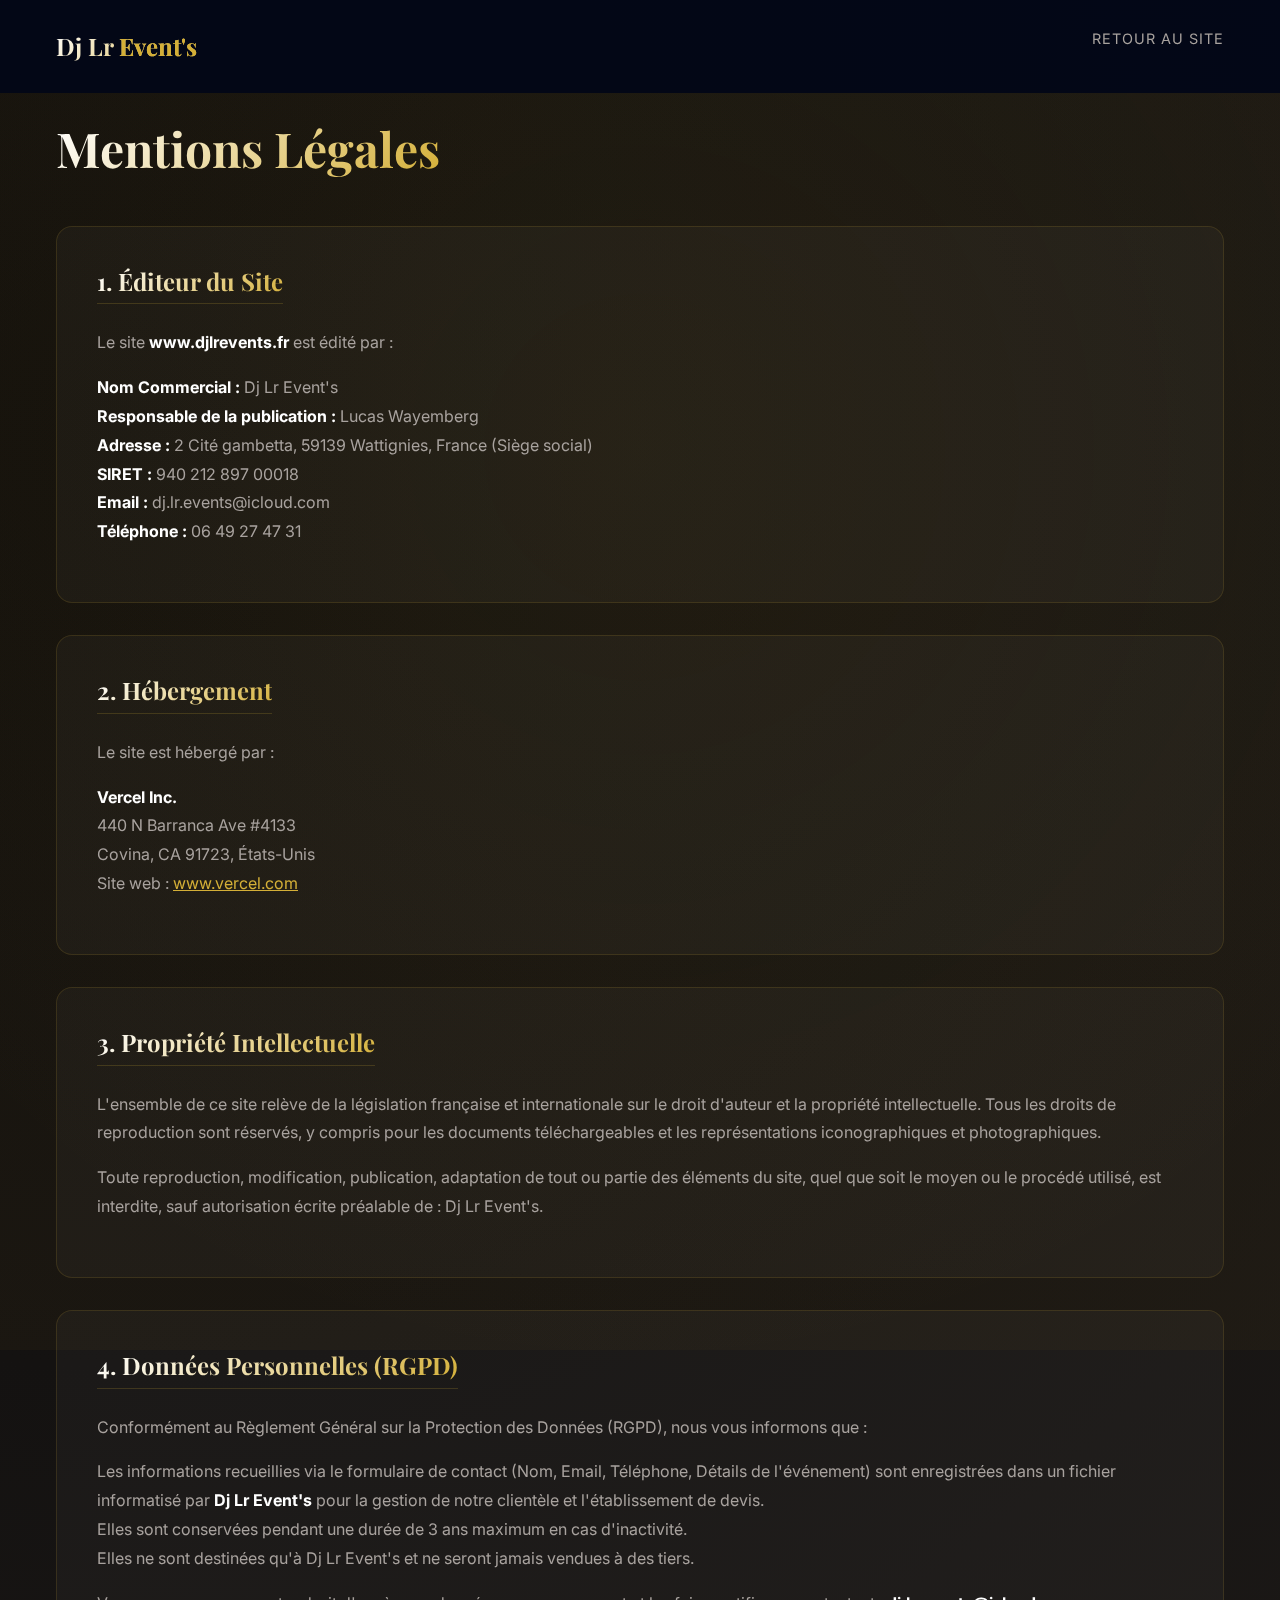
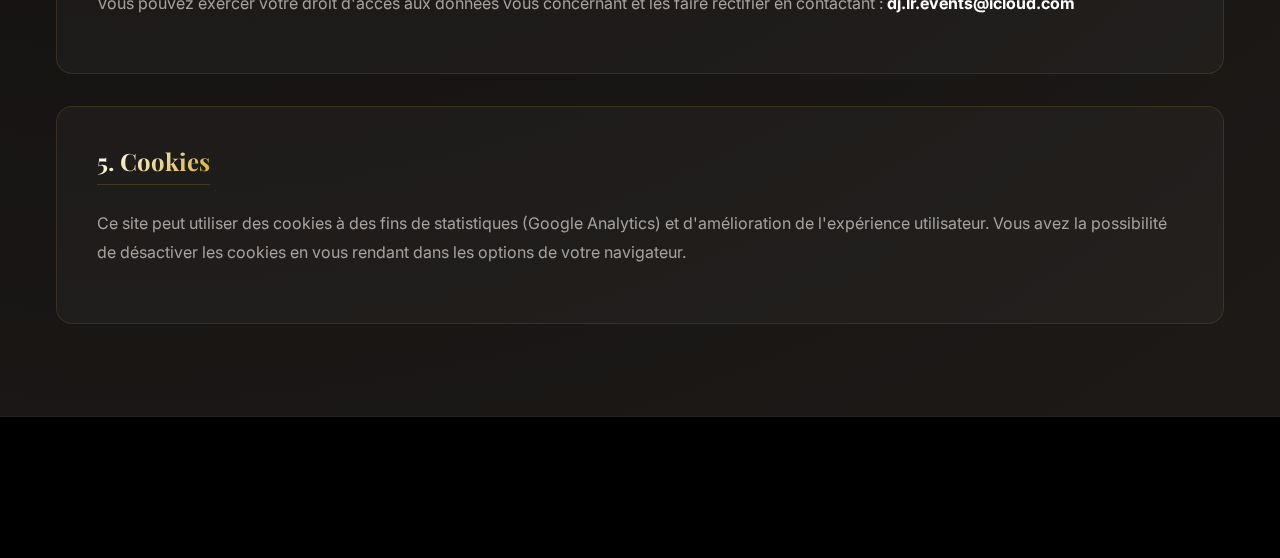
<file: mentions-legales.html>
<!DOCTYPE html>
<html lang="fr">

<head>
    <meta charset="UTF-8">
    <meta name="viewport" content="width=device-width, initial-scale=1.0">
    <title>Mentions Légales | Dj Lr Event's</title>
    <meta name="description" content="Mentions légales de Dj Lr Event's - DJ Professionnel Hauts-de-France">
    <meta name="robots" content="noindex, follow"> <!-- No need to index legal pages usually -->

    <link rel="stylesheet" href="styles.css">
    <link rel="stylesheet" href="https://cdnjs.cloudflare.com/ajax/libs/font-awesome/6.0.0/css/all.min.css">

    <style>
        .legal-content {
            padding-top: 120px;
            padding-bottom: 60px;
            min-height: 80vh;
        }

        .legal-section {
            background: var(--glass-bg);
            border: var(--glass-border);
            border-radius: 16px;
            padding: 2.5rem;
            margin-bottom: 2rem;
        }

        h1 {
            text-align: center;
            margin-bottom: 3rem;
            font-size: 3rem;
        }

        h2 {
            font-size: 1.5rem;
            margin-bottom: 1.5rem;
            color: var(--color-accent);
            border-bottom: 1px solid rgba(212, 175, 55, 0.2);
            padding-bottom: 0.5rem;
        }

        p,
        ul {
            color: var(--color-text-muted);
            margin-bottom: 1rem;
            line-height: 1.8;
        }

        strong {
            color: #fff;
        }

        a.legal-link {
            color: var(--color-accent);
            text-decoration: underline;
        }

        a.legal-link:hover {
            color: #fff;
        }

        @media (max-width: 768px) {
            .legal-content {
                padding-top: 100px;
                padding-left: 15px;
                padding-right: 15px;
            }

            h1 {
                font-size: 2.2rem;
                margin-bottom: 2rem;
            }

            .legal-section {
                padding: 1.5rem;
                background: rgba(28, 25, 23, 0.95);
                border: 1px solid rgba(212, 175, 55, 0.3);
            }

            h2 {
                font-size: 1.3rem;
            }

            p,
            ul {
                font-size: 0.95rem;
                line-height: 1.6;
            }
        }
    </style>
</head>

<body>

    <!-- Navigation (Simplified) -->
    <header id="header" style="background: rgba(2, 6, 23, 0.95);">
        <div class="container">
            <nav>
                <a href="index.html" class="logo">Dj Lr <span>Event's</span></a>
                <ul class="nav-links">
                    <li><a href="index.html">Retour au Site</a></li>
                </ul>
            </nav>
        </div>
    </header>

    <div class="container legal-content">
        <h1>Mentions Légales</h1>

        <div class="legal-section">
            <h2>1. Éditeur du Site</h2>
            <p>Le site <strong>www.djlrevents.fr</strong> est édité par :</p>
            <p>
                <strong>Nom Commercial :</strong> Dj Lr Event's<br>
                <strong>Responsable de la publication :</strong> Lucas Wayemberg<br>
                <strong>Adresse :</strong> 2 Cité gambetta, 59139 Wattignies, France (Siège social)<br>
                <strong>SIRET :</strong> 940 212 897 00018<br>
                <strong>Email :</strong> dj.lr.events@icloud.com<br>
                <strong>Téléphone :</strong> 06 49 27 47 31
            </p>
        </div>

        <div class="legal-section">
            <h2>2. Hébergement</h2>
            <p>Le site est hébergé par :</p>
            <p>
                <strong>Vercel Inc.</strong><br>
                440 N Barranca Ave #4133<br>
                Covina, CA 91723, États-Unis<br>
                Site web : <a href="https://vercel.com" target="_blank" class="legal-link">www.vercel.com</a>
            </p>
        </div>

        <div class="legal-section">
            <h2>3. Propriété Intellectuelle</h2>
            <p>L'ensemble de ce site relève de la législation française et internationale sur le droit d'auteur et la
                propriété intellectuelle. Tous les droits de reproduction sont réservés, y compris pour les documents
                téléchargeables et les représentations iconographiques et photographiques.</p>
            <p>Toute reproduction, modification, publication, adaptation de tout ou partie des éléments du site, quel
                que soit le moyen ou le procédé utilisé, est interdite, sauf autorisation écrite préalable de : Dj Lr
                Event's.</p>
        </div>

        <div class="legal-section">
            <h2>4. Données Personnelles (RGPD)</h2>
            <p>Conformément au Règlement Général sur la Protection des Données (RGPD), nous vous informons que :</p>
            <ul>
                <li>Les informations recueillies via le formulaire de contact (Nom, Email, Téléphone, Détails de
                    l'événement) sont enregistrées dans un fichier informatisé par <strong>Dj Lr Event's</strong> pour
                    la gestion de notre clientèle et l'établissement de devis.</li>
                <li>Elles sont conservées pendant une durée de 3 ans maximum en cas d'inactivité.</li>
                <li>Elles ne sont destinées qu'à Dj Lr Event's et ne seront jamais vendues à des tiers.</li>
            </ul>
            <p>Vous pouvez exercer votre droit d'accès aux données vous concernant et les faire rectifier en contactant
                : <strong>dj.lr.events@icloud.com</strong></p>
        </div>

        <div class="legal-section">
            <h2>5. Cookies</h2>
            <p>Ce site peut utiliser des cookies à des fins de statistiques (Google Analytics) et d'amélioration de
                l'expérience utilisateur. Vous avez la possibilité de désactiver les cookies en vous rendant dans les
                options de votre navigateur.</p>
        </div>

    </div>

    <footer>
        <div class="container text-center">
            <p>&copy; 2025 Dj Lr Event's - Tous droits réservés.</p>
        </div>
    </footer>

</body>

</html>
</file>
<file: styles.css>
/* Google Fonts Import */
@import url('https://fonts.googleapis.com/css2?family=Playfair+Display:wght@400;700&family=Inter:wght@300;400;600&display=swap');

:root {
  --color-bg: #0c0b0b;
  /* Deep Warm Black */
  --color-bg-alt: #1c1917;
  /* Warm Dark Grey */
  --color-text: #fafaf9;
  --color-text-muted: #a8a29e;
  --color-accent: #d4af37;
  /* Classic Gold */
  --color-accent-hover: #b5952f;
  /* Darker Gold */

  --font-heading: 'Playfair Display', serif;
  --font-body: 'Inter', sans-serif;

  --spacing-sm: 1rem;
  --spacing-md: 2rem;
  --spacing-lg: 8rem;
  --container-width: 1200px;

  --glass-bg: rgba(255, 248, 240, 0.03);
  /* Warmer glass tint */
  --glass-border: 1px solid rgba(212, 175, 55, 0.15);
  /* Subtle gold border */
  --glass-blur: blur(10px);
}

/* Reset & Base */
* {
  margin: 0;
  padding: 0;
  box-sizing: border-box;
}

html {
  scroll-behavior: smooth;
}

/* Modern Animated Background */
body {
  font-family: var(--font-body);
  background-color: var(--color-bg);
  background: radial-gradient(circle at 10% 20%, rgb(12, 11, 11) 0%, rgb(28, 25, 23) 90%);
  color: var(--color-text);
  line-height: 1.6;
  overflow-x: hidden;
  position: relative;
}

body::before {
  content: "";
  position: fixed;
  top: -50%;
  left: -50%;
  width: 200%;
  height: 200%;
  background: radial-gradient(circle, rgba(212, 175, 55, 0.05) 0%, transparent 60%),
    radial-gradient(circle, rgba(251, 191, 36, 0.03) 100%, transparent 40%);
  z-index: -1;
  animation: bgPulse 20s infinite alternate;
}

@keyframes bgPulse {
  0% {
    transform: translate(0, 0);
  }

  100% {
    transform: translate(-2%, -2%);
  }
}

h1,
h2,
h3,
h4,
h5,
h6 {
  font-family: var(--font-heading);
  color: var(--color-accent);
  line-height: 1.2;
}

h1,
h2,
.logo {
  background: linear-gradient(135deg, #fff 0%, #d4af37 100%);
  background-clip: text;
  -webkit-background-clip: text;
  -webkit-text-fill-color: transparent;
  display: inline-block;
}

a {
  text-decoration: none;
  color: inherit;
  transition: 0.3s;
}

ul {
  list-style: none;
}

img {
  max-width: 100%;
  display: block;
}

/* Utilities */
.container {
  max-width: var(--container-width);
  margin: 0 auto;
  padding: 0 var(--spacing-sm);
}

.section {
  padding: var(--spacing-lg) 0;
  /* Removed block animation for more granular content reveals */
}



.text-center {
  text-align: center;
}

.btn {
  display: inline-block;
  padding: 0.8rem 2rem;
  background-color: var(--color-accent);
  color: #000;
  border: 1px solid var(--color-accent);
  border-radius: 5px;
  font-weight: 600;
  text-transform: uppercase;
  letter-spacing: 1px;
  cursor: pointer;
  transition: all 0.3s ease, transform 0.1s ease-out;
  /* Added fast transform */
}

.btn:hover {
  background-color: transparent;
  color: var(--color-accent);
}

.btn-outline {
  display: inline-block;
  /* Fixes magnetic effect */
  background-color: transparent;
  color: var(--color-accent);
  font-weight: 600;
  text-transform: uppercase;
  letter-spacing: 1px;
  cursor: pointer;
  transition: all 0.3s ease, transform 0.1s ease-out;
}

.btn-outline:hover {
  background-color: transparent;
  /* No yellow fill */
  color: #fff;
  text-shadow: 0 0 10px var(--color-accent);
  /* Glow effect */
}

/* Header */
header {
  position: fixed;
  top: 0;
  left: 0;
  width: 100%;
  padding: 1.5rem 0;
  z-index: 1000;
  transition: all 0.3s ease;
  background: linear-gradient(to bottom, rgba(0, 0, 0, 0.8), transparent);
}

header.scrolled {
  background: rgba(2, 6, 23, 0.85);
  /* Darker, modern blur */
  padding: 1rem 0;
  backdrop-filter: blur(15px);
  border-bottom: 1px solid rgba(255, 255, 255, 0.05);
  box-shadow: 0 5px 20px rgba(0, 0, 0, 0.5);
}

nav {
  display: flex;
  justify-content: space-between;
  align-items: center;
}

.logo {
  font-family: var(--font-heading);
  font-size: 1.5rem;
  font-weight: 700;
  color: var(--color-text);
  /* Logo gradient applied broadly above */
}

.logo span {
  color: var(--color-accent);
  -webkit-text-fill-color: var(--color-accent);
  /* Override gradient for span if needed, or let it inherit */
}

.nav-links {
  display: flex;
  gap: 2rem;
}

.nav-links a {
  font-size: 0.9rem;
  text-transform: uppercase;
  letter-spacing: 1px;
  position: relative;
}

.nav-links a::after {
  content: '';
  position: absolute;
  width: 0;
  height: 2px;
  bottom: -4px;
  left: 0;
  background-color: var(--color-accent);
  transition: width 0.3s ease;
}

.nav-links a:hover::after {
  width: 100%;
}

.nav-links a:hover {
  color: var(--color-accent);
}

.menu-toggle {
  display: none;
  font-size: 1.5rem;
  cursor: pointer;
}

/* Hero Section */
#hero {
  height: 100vh;
  background-image: linear-gradient(to bottom, rgba(2, 6, 23, 0.3), rgba(2, 6, 23, 0.9)), url('assets/hero.png');
  background-size: cover;
  background-position: center;
  display: flex;
  align-items: center;
  justify-content: center;
  text-align: center;
  position: relative;
  overflow: hidden;
}

.hero-bg-video {
  position: absolute;
  top: 0;
  left: 0;
  width: 100%;
  height: 100%;
  object-fit: cover;
  object-position: center 65%;
  z-index: 1;
}

.hero-overlay {
  position: absolute;
  top: 0;
  left: 0;
  width: 100%;
  height: 100%;
  background: linear-gradient(to bottom, rgba(2, 6, 23, 0.4), rgba(2, 6, 23, 0.9));
  z-index: 2;
  pointer-events: none;
}

.hero-content {
  position: relative;
  z-index: 3;
  width: 100%;
}

.hero-content h1 {
  font-size: 4.5rem;
  margin-bottom: 1rem;
  text-shadow: 0 10px 30px rgba(0, 0, 0, 0.8);
  letter-spacing: -1px;
  display: block;
  text-align: center;
  width: 100%;
}

.hero-content span {
  color: var(--color-accent);
}

.hero-content p {
  font-size: 1.3rem;
  margin-bottom: 2.5rem;
  color: #e2e8f0;
  max-width: 650px;
  margin-left: auto;
  margin-right: auto;
  text-shadow: 0 2px 5px rgba(0, 0, 0, 0.5);
}

.price-highlight {
  font-family: var(--font-heading);
  font-size: 1.5rem;
  margin-bottom: 2rem;
  color: var(--color-accent);
  font-weight: bold;
  text-shadow: 0 2px 4px rgba(0, 0, 0, 0.5);
}

.promo-badge {
  background: linear-gradient(45deg, #FFD700, #FFA500);
  color: #000;
  font-weight: 800;
  padding: 0.8rem 2rem;
  border-radius: 50px;
  font-size: 1.2rem;
  text-transform: uppercase;
  letter-spacing: 1px;
  box-shadow: 0 0 25px rgba(255, 215, 0, 0.6);
  display: inline-block;
  animation: promoPulse 1.5s infinite ease-in-out;
  border: 2px solid #fff;
  margin-bottom: 0.5rem;
}

@keyframes promoPulse {
  0% {
    transform: scale(1);
    box-shadow: 0 0 20px rgba(255, 215, 0, 0.5);
  }

  50% {
    transform: scale(1.05);
    box-shadow: 0 0 40px rgba(255, 215, 0, 0.9);
  }

  100% {
    transform: scale(1);
    box-shadow: 0 0 20px rgba(255, 215, 0, 0.5);
  }
}

.hero-content .btn {
  margin-left: auto;
  margin-right: auto;
  display: inline-block;
  margin-top: 1rem;
}

/* Services */
.services-grid {
  display: grid;
  grid-template-columns: repeat(auto-fit, minmax(300px, 1fr));
  gap: 2rem;
  margin-top: 3rem;
}

.service-card {
  background: rgba(255, 255, 255, 0.03);
  border: 1px solid rgba(255, 255, 255, 0.05);
  backdrop-filter: blur(10px);
  border-radius: 16px;
  overflow: hidden;
  position: relative;
  box-shadow: 0 4px 6px -1px rgba(0, 0, 0, 0.1), 0 2px 4px -1px rgba(0, 0, 0, 0.06);

  /* Initial State for Scroll Reveal */
  opacity: 0;
  transform: translateY(40px) scale(0.95);
  filter: blur(5px);
  transition: opacity 0.8s cubic-bezier(0.16, 1, 0.3, 1),
    transform 0.8s cubic-bezier(0.16, 1, 0.3, 1),
    filter 0.8s cubic-bezier(0.16, 1, 0.3, 1),
    box-shadow 0.3s ease, border-color 0.3s ease;
  /* Keep hover transitions separate and fast */
}

.service-card.visible {
  opacity: 1;
  transform: translateY(0) scale(1);
  filter: blur(0);
}

.service-card:hover {
  transform: translateY(-10px) scale(1.02);
  box-shadow: 0 20px 25px -5px rgba(0, 0, 0, 0.2), 0 10px 10px -5px rgba(0, 0, 0, 0.1);
  border-color: rgba(59, 130, 246, 0.3);
  opacity: 1;
  /* Ensure it stays visible on hover if generic transition issues occur */
}

.card-img {
  height: 400px;
  overflow: hidden;
  position: relative;
}

.card-img::after {
  content: '';
  position: absolute;
  top: 0;
  left: 0;
  right: 0;
  bottom: 0;
  background: linear-gradient(to bottom, transparent 60%, rgba(2, 6, 23, 0.8) 100%);
}

.service-card img {
  width: 100%;
  height: 100%;
  object-fit: cover;
  transition: transform 0.7s ease;
}

.service-card:hover img {
  transform: scale(1.1);
}

.card-content {
  padding: 2rem;
  text-align: center;
  position: relative;
}

.card-content h3 {
  margin-bottom: 0.8rem;
  font-size: 1.7rem;
  background: linear-gradient(90deg, #fff, #94a3b8);
  background-clip: text;
  -webkit-background-clip: text;
  -webkit-text-fill-color: transparent;
}

.card-content p {
  color: var(--color-text-muted);
  font-size: 0.95rem;
}

/* Pricing Section */
.pricing-grid {
  display: grid;
  grid-template-columns: repeat(auto-fit, minmax(300px, 1fr));
  gap: 2rem;
  margin-top: 3rem;
}

.pricing-card {
  background: var(--glass-bg);
  border: var(--glass-border);
  border-radius: 16px;
  padding: 2.5rem 2rem;
  position: relative;
  transition: all 0.4s ease;
  display: flex;
  flex-direction: column;
}

.pricing-card:hover {
  transform: translateY(-10px);
  box-shadow: 0 15px 40px rgba(0, 0, 0, 0.3);
  border-color: rgba(212, 175, 55, 0.4);
}

.pricing-card.featured {
  border: 2px solid var(--color-accent);
  background: linear-gradient(135deg, rgba(212, 175, 55, 0.05) 0%, var(--glass-bg) 100%);
  transform: scale(1.05);
}

.pricing-card.featured:hover {
  transform: translateY(-10px) scale(1.05);
}

.badge-popular {
  position: absolute;
  top: -12px;
  right: 20px;
  background: linear-gradient(90deg, var(--color-accent) 0%, var(--color-accent-hover) 100%);
  color: #000;
  padding: 0.4rem 1.2rem;
  border-radius: 20px;
  font-size: 0.75rem;
  font-weight: 700;
  text-transform: uppercase;
  letter-spacing: 1px;
  box-shadow: 0 4px 10px rgba(212, 175, 55, 0.4);
}

.pricing-header {
  text-align: center;
  margin-bottom: 1.5rem;
}

.pricing-header h3 {
  font-size: 1.8rem;
  margin-bottom: 0.5rem;
  color: var(--color-accent);
  font-family: var(--font-heading);
}

.pricing-subtitle {
  color: var(--color-text-muted);
  font-size: 0.9rem;
  margin: 0;
}

.pricing-price {
  text-align: center;
  margin-bottom: 2rem;
  padding: 1.5rem 0;
  border-top: 1px solid rgba(212, 175, 55, 0.2);
  border-bottom: 1px solid rgba(212, 175, 55, 0.2);
}

.price-label {
  font-size: 1.5rem;
  font-weight: 700;
  color: var(--color-accent);
  font-family: var(--font-heading);
}

.pricing-features {
  list-style: none;
  padding: 0;
  margin: 0 0 2rem 0;
  flex-grow: 1;
}

.pricing-features li {
  padding: 0.75rem 0;
  color: var(--color-text-muted);
  display: flex;
  align-items: flex-start;
  gap: 0.75rem;
  line-height: 1.6;
}

.pricing-features i {
  color: var(--color-accent);
  font-size: 0.9rem;
  margin-top: 0.25rem;
  flex-shrink: 0;
}

.pricing-btn {
  display: block;
  width: 100%;
  padding: 1rem;
  background: linear-gradient(90deg, var(--color-accent) 0%, var(--color-accent-hover) 100%);
  color: #000;
  text-align: center;
  border-radius: 8px;
  font-weight: 600;
  text-transform: uppercase;
  letter-spacing: 1px;
  transition: all 0.3s ease;
  border: none;
  cursor: pointer;
  font-size: 0.9rem;
}

.pricing-btn:hover {
  transform: translateY(-2px);
  box-shadow: 0 6px 20px rgba(212, 175, 55, 0.4);
  color: #fff;
}

.pricing-card.featured .pricing-btn {
  background: linear-gradient(90deg, #fff 0%, var(--color-accent) 100%);
  box-shadow: 0 4px 15px rgba(212, 175, 55, 0.3);
}

/* ... */

/* Gallery */
.gallery-grid {
  display: grid;
  grid-template-columns: repeat(auto-fill, minmax(280px, 1fr));
  gap: 2rem;
  margin-top: 2rem;
}

.gallery-item {
  border-radius: 16px;
  overflow: hidden;
  height: 300px;
  position: relative;
  box-shadow: 0 4px 10px rgba(0, 0, 0, 0.3);
  transition: all 0.5s cubic-bezier(0.25, 0.8, 0.25, 1);
  cursor: pointer;
  border: 1px solid rgba(255, 255, 255, 0.1);
}

.gallery-item img {
  width: 100%;
  height: 100%;
  object-fit: cover;
  transition: transform 0.7s ease;
}

.gallery-item:hover {
  transform: translateY(-10px) scale(1.02);
  box-shadow: 0 15px 30px rgba(0, 0, 0, 0.4);
  border-color: var(--color-accent);
  z-index: 10;
}

.gallery-item:hover img {
  transform: scale(1.15);
}

/* Optional Overlay on hover */
.gallery-item::after {
  content: '';
  position: absolute;
  inset: 0;
  background: linear-gradient(to top, rgba(0, 0, 0, 0.6), transparent);
  opacity: 0;
  transition: opacity 0.3s ease;
}

.gallery-item:hover::after {
  opacity: 1;
}

/* Video Gallery */
.video-grid {
  display: grid;
  grid-template-columns: repeat(auto-fit, minmax(320px, 1fr));
  gap: 2rem;
  margin-top: 3rem;
}

.video-item {
  border-radius: 16px;
  overflow: hidden;
  position: relative;
  aspect-ratio: 16/9;
  box-shadow: 0 4px 10px rgba(0, 0, 0, 0.3);
  transition: all 0.5s cubic-bezier(0.25, 0.8, 0.25, 1);
  border: 1px solid rgba(255, 255, 255, 0.1);
}

.video-item:hover {
  transform: translateY(-10px) scale(1.02);
  box-shadow: 0 15px 30px rgba(0, 0, 0, 0.4);
  border-color: var(--color-accent);
}

.video-placeholder {
  width: 100%;
  height: 100%;
  background: linear-gradient(135deg, rgba(212, 175, 55, 0.1) 0%, rgba(28, 25, 23, 0.9) 100%);
  display: flex;
  flex-direction: column;
  align-items: center;
  justify-content: center;
  gap: 1rem;
  position: relative;
  cursor: pointer;
  transition: all 0.3s ease;
}

.video-placeholder::before {
  content: '';
  position: absolute;
  inset: 0;
  background: radial-gradient(circle at center, rgba(212, 175, 55, 0.2) 0%, transparent 70%);
  opacity: 0;
  transition: opacity 0.3s ease;
}

.video-item:hover .video-placeholder::before {
  opacity: 1;
}

.video-placeholder i {
  font-size: 4rem;
  color: var(--color-accent);
  transition: all 0.3s ease;
}

.video-item:hover .video-placeholder i {
  transform: scale(1.2);
  color: #fff;
}

.video-placeholder p {
  font-size: 1.2rem;
  font-weight: 600;
  color: var(--color-text);
  margin: 0;
  font-family: var(--font-heading);
}

.video-note {
  font-size: 0.85rem;
  color: var(--color-text-muted);
  text-transform: uppercase;
  letter-spacing: 1px;
}

/* Video iframe/video tag styles (for when real videos are added) */
.video-item iframe,
.video-item video {
  width: 100%;
  height: 100%;
  border: none;
  display: block;
}

.video-instructions h3 {
  font-family: var(--font-body);
  background: none;
  -webkit-text-fill-color: var(--color-accent);
}

/* Contact */
#contact {
  background-color: var(--color-bg-alt);
}

.contact-wrapper {
  display: flex;
  gap: 4rem;
  margin-top: 3rem;
  flex-wrap: wrap;
}

.contact-info,
.contact-form {
  flex: 1;
  min-width: 300px;
}

.contact-info h3 {
  margin-bottom: 1.5rem;
}

.contact-item {
  display: flex;
  align-items: center;
  gap: 1rem;
  margin-bottom: 1.5rem;
}

.contact-icon {
  width: 50px;
  height: 50px;
  background: var(--glass-bg);
  border: var(--glass-border);
  display: flex;
  align-items: center;
  justify-content: center;
  border-radius: 50%;
  color: var(--color-accent);
}

.form-group {
  margin-bottom: 1.5rem;
}

input,
textarea {
  width: 100%;
  padding: 1rem;
  background: var(--glass-bg);
  border: var(--glass-border);
  color: #fff;
  border-radius: 5px;
  font-family: var(--font-body);
}

input:focus,
textarea:focus {
  outline: none;
  border-color: var(--color-accent);
}

textarea {
  resize: vertical;
  min-height: 150px;
}

/* Footer */
footer {
  background-color: #000;
  padding: 3rem 0;
  text-align: center;
  border-top: 1px solid #222;
}

/* Responsive */
@media (max-width: 768px) {
  #hero {
    height: auto;
    min-height: 90vh;
    padding: 140px 1rem 4rem 1rem;
    /* Espace sécurisé en haut pour le header */
    background-attachment: scroll;
    align-items: center;
    justify-content: flex-start;
    flex-direction: column;
    width: 100%;
  }

  .new-year-badge {
    margin-top: 0;
  }

  .hero-content h1 {
    font-size: clamp(2.2rem, 10vw, 3rem);
    line-height: 1.1;
    margin-bottom: 1.5rem;
    text-shadow: 0 4px 10px rgba(0, 0, 0, 0.9);
  }

  .price-highlight {
    font-size: 1rem;
    margin-bottom: 2rem;
    padding: 0.5rem 1rem;
    background: rgba(212, 175, 55, 0.05);
    border-top: 1px solid rgba(212, 175, 55, 0.1);
    border-bottom: 1px solid rgba(212, 175, 55, 0.1);
    display: inline-block;
  }

  .hero-content .btn {
    margin-bottom: 3rem;
    /* Espace en bas pour éviter qu'il colle au bord */
    width: 80%;
    /* Plus large pour être facilement cliquable */
    max-width: 300px;
    display: inline-block;
    /* Assure qu'il respecte les margins */
  }

  .hero-content p {
    font-size: 0.95rem;
    line-height: 1.6;
    margin-bottom: 2rem;
    opacity: 0.9;
  }

  .menu-toggle {
    display: block;
    color: var(--color-accent);
  }

  .nav-links {
    position: fixed;
    top: 0;
    right: -100%;
    width: 70%;
    height: 100vh;
    background: var(--color-bg-alt);
    flex-direction: column;
    padding: 5rem 2rem;
    transition: 0.3s ease;
    z-index: 999;
  }

  .nav-links.active {
    right: 0;
  }
}

/* Testimonials */
.testimonials-grid {
  display: grid;
  grid-template-columns: repeat(auto-fit, minmax(300px, 1fr));
  gap: 2rem;
  margin-top: 3rem;
}

.testimonial-card {
  background: var(--glass-bg);
  border: var(--glass-border);
  padding: 2.5rem;
  border-radius: 16px;
  text-align: center;
  position: relative;
  transition: transform 0.3s ease, box-shadow 0.3s ease;
}

.testimonial-card:hover {
  transform: translateY(-5px);
  box-shadow: 0 10px 20px rgba(0, 0, 0, 0.2);
  border-color: var(--color-accent);
}

.stars {
  color: var(--color-accent);
  font-size: 1.2rem;
  margin-bottom: 1rem;
  letter-spacing: 2px;
}

.quote {
  font-style: italic;
  font-size: 1.05rem;
  color: #e2e8f0;
  margin-bottom: 1.5rem;
  line-height: 1.8;
}

.testimonial-card h4 {
  color: var(--color-accent);
  font-family: var(--font-heading);
  font-size: 1.2rem;
  margin-bottom: 0.2rem;
}

.event-type {
  font-size: 0.85rem;
  color: var(--color-text-muted);
  text-transform: uppercase;
  letter-spacing: 1px;
}

/* FAQ Section */
.faq-container {
  display: flex;
  flex-direction: column;
  gap: 1rem;
}

.faq-item {
  background: var(--glass-bg);
  border: var(--glass-border);
  border-radius: 12px;
  overflow: hidden;
  transition: all 0.3s ease;
}

.faq-item:hover {
  border-color: rgba(212, 175, 55, 0.3);
  box-shadow: 0 4px 12px rgba(0, 0, 0, 0.2);
}

.faq-question {
  display: flex;
  justify-content: space-between;
  align-items: center;
  padding: 1.5rem 2rem;
  cursor: pointer;
  user-select: none;
  transition: background-color 0.3s ease;
}

.faq-question:hover {
  background: rgba(212, 175, 55, 0.05);
}

.faq-question h3 {
  font-size: 1.1rem;
  font-weight: 600;
  color: var(--color-text);
  margin: 0;
  font-family: var(--font-body);
  background: none;
  -webkit-text-fill-color: var(--color-text);
}

.faq-question i {
  color: var(--color-accent);
  font-size: 1rem;
  transition: transform 0.3s ease;
}

.faq-item.active .faq-question i {
  transform: rotate(180deg);
}

.faq-answer {
  max-height: 0;
  overflow: hidden;
  transition: max-height 0.4s ease, padding 0.4s ease;
  padding: 0 2rem;
}

.faq-item.active .faq-answer {
  max-height: 800px;
  padding: 0 2rem 1.5rem 2rem;
}

.faq-answer p {
  color: var(--color-text-muted);
  line-height: 1.8;
  margin-bottom: 0;
}

.faq-answer ul {
  list-style: none;
  padding-left: 0;
}

.faq-answer ul li {
  padding: 0.3rem 0;
}

.faq-answer strong {
  color: var(--color-accent);
  font-weight: 600;
}

/* WhatsApp Floating Button */
.whatsapp-float {
  position: fixed;
  bottom: 30px;
  right: 30px;
  width: 60px;
  height: 60px;
  background: linear-gradient(135deg, #25D366 0%, #128C7E 100%);
  color: #fff;
  border-radius: 50%;
  display: flex;
  align-items: center;
  justify-content: center;
  font-size: 30px;
  box-shadow: 0 4px 20px rgba(37, 211, 102, 0.4);
  z-index: 999;
  transition: all 0.3s ease;
  animation: whatsappPulse 2s infinite;
}

.whatsapp-float:hover {
  transform: scale(1.1);
  box-shadow: 0 6px 30px rgba(37, 211, 102, 0.6);
  background: linear-gradient(135deg, #128C7E 0%, #25D366 100%);
}

.whatsapp-float i {
  color: #fff;
}

@keyframes whatsappPulse {

  0%,
  100% {
    box-shadow: 0 4px 20px rgba(37, 211, 102, 0.4);
  }

  50% {
    box-shadow: 0 4px 30px rgba(37, 211, 102, 0.7);
  }
}

/* Responsive WhatsApp Button */
@media (max-width: 768px) {
  .whatsapp-float {
    bottom: 20px;
    right: 20px;
    width: 55px;
    height: 55px;
    font-size: 26px;
  }
}

/* Trust Badges */
.badges-grid {
  display: grid;
  grid-template-columns: repeat(auto-fit, minmax(220px, 1fr));
  gap: 2rem;
  margin-top: 2rem;
}

.badge-item {
  text-align: center;
  padding: 2rem 1rem;
  background: var(--glass-bg);
  border: var(--glass-border);
  border-radius: 12px;
  transition: all 0.3s ease;
}

.badge-item:hover {
  transform: translateY(-5px);
  border-color: rgba(212, 175, 55, 0.3);
  box-shadow: 0 8px 20px rgba(0, 0, 0, 0.2);
}

.badge-icon {
  width: 70px;
  height: 70px;
  background: linear-gradient(135deg, rgba(212, 175, 55, 0.2) 0%, rgba(212, 175, 55, 0.05) 100%);
  border-radius: 50%;
  display: flex;
  align-items: center;
  justify-content: center;
  margin: 0 auto 1rem;
  transition: all 0.3s ease;
}

.badge-item:hover .badge-icon {
  background: linear-gradient(135deg, var(--color-accent) 0%, var(--color-accent-hover) 100%);
  transform: scale(1.1);
}

.badge-icon i {
  font-size: 2rem;
  color: var(--color-accent);
  transition: color 0.3s ease;
}

.badge-item:hover .badge-icon i {
  color: #000;
}

.badge-item h4 {
  font-size: 1.1rem;
  margin-bottom: 0.5rem;
  color: var(--color-text);
  font-family: var(--font-heading);
  background: none;
  -webkit-text-fill-color: var(--color-text);
}

.badge-item p {
  font-size: 0.85rem;
  color: var(--color-text-muted);
  line-height: 1.6;
  margin: 0;
}

/* Social Media Links */
.social-links {
  display: flex;
  justify-content: center;
  gap: 1.5rem;
  margin-top: 1.5rem;
}

.social-links a {
  width: 45px;
  height: 45px;
  background: var(--glass-bg);
  border: var(--glass-border);
  border-radius: 50%;
  display: flex;
  align-items: center;
  justify-content: center;
  transition: all 0.3s ease;
  color: var(--color-text);
}

.social-links a:hover {
  background: var(--color-accent);
  border-color: var(--color-accent);
  transform: translateY(-5px) scale(1.1);
  box-shadow: 0 8px 20px rgba(212, 175, 55, 0.4);
}

.social-links a i {
  font-size: 1.3rem;
  transition: color 0.3s ease;
}

.social-links a:hover i {
  color: #000;
}

/* Back to Top Button */
.back-to-top {
  position: fixed;
  bottom: 100px;
  right: 30px;
  width: 50px;
  height: 50px;
  background: var(--glass-bg);
  border: var(--glass-border);
  border-radius: 50%;
  display: flex;
  align-items: center;
  justify-content: center;
  cursor: pointer;
  opacity: 0;
  visibility: hidden;
  transition: all 0.3s ease;
  z-index: 998;
  color: var(--color-accent);
  font-size: 1.2rem;
}

.back-to-top.visible {
  opacity: 1;
  visibility: visible;
}

.back-to-top:hover {
  background: var(--color-accent);
  border-color: var(--color-accent);
  transform: translateY(-5px);
  box-shadow: 0 6px 20px rgba(212, 175, 55, 0.4);
  color: #000;
}

/* Form Messages */
#form-message {
  padding: 1rem;
  border-radius: 8px;
  font-weight: 600;
}

#form-message.success {
  background: rgba(34, 197, 94, 0.1);
  border: 1px solid rgba(34, 197, 94, 0.3);
  color: #22c55e;
}

#form-message.error {
  background: rgba(239, 68, 68, 0.1);
  border: 1px solid rgba(239, 68, 68, 0.3);
  color: #ef4444;
}

/* Responsive adjustments */
@media (max-width: 768px) {
  .badges-grid {
    grid-template-columns: repeat(auto-fit, minmax(150px, 1fr));
    gap: 1rem;
  }

  .badge-item {
    padding: 1.5rem 0.75rem;
  }

  .badge-icon {
    width: 60px;
    height: 60px;
  }

  .badge-icon i {
    font-size: 1.5rem;
  }

  .social-links {
    gap: 1rem;
  }

  .social-links a {
    width: 40px;
    height: 40px;
  }

  .social-links a i {
    font-size: 1.1rem;
  }

  .back-to-top {
    bottom: 80px;
    right: 20px;
    width: 45px;
    height: 45px;
    font-size: 1rem;
  }
}

/* Stats Counter Section */
.stats-grid {
  display: grid;
  grid-template-columns: repeat(auto-fit, minmax(200px, 1fr));
  gap: 3rem;
  margin-top: 2rem;
}

.stat-item {
  text-align: center;
  padding: 2rem 1rem;
  transition: transform 0.3s ease;
}

.stat-item:hover {
  transform: translateY(-10px);
}

.stat-icon {
  width: 80px;
  height: 80px;
  background: linear-gradient(135deg, rgba(212, 175, 55, 0.2) 0%, rgba(212, 175, 55, 0.05) 100%);
  border-radius: 50%;
  display: flex;
  align-items: center;
  justify-content: center;
  margin: 0 auto 1.5rem;
  transition: all 0.3s ease;
}

.stat-item:hover .stat-icon {
  background: linear-gradient(135deg, var(--color-accent) 0%, var(--color-accent-hover) 100%);
  transform: scale(1.1);
  box-shadow: 0 10px 30px rgba(212, 175, 55, 0.4);
}

.stat-icon i {
  font-size: 2.5rem;
  color: var(--color-accent);
  transition: color 0.3s ease;
}

.stat-item:hover .stat-icon i {
  color: #000;
}

.stat-number {
  font-size: 3.5rem;
  font-weight: 700;
  color: var(--color-accent);
  font-family: var(--font-heading);
  line-height: 1;
  margin-bottom: 0.5rem;
}

.stat-label {
  font-size: 1rem;
  color: var(--color-text-muted);
  text-transform: uppercase;
  letter-spacing: 1px;
  font-weight: 600;
}

/* Service Area Section */
.service-area-content {
  display: grid;
  grid-template-columns: 1.2fr 0.8fr;
  gap: 4rem;
  align-items: center;
  margin-top: 4rem;
}

.area-map {
  position: relative;
  background: radial-gradient(circle at center, rgba(212, 175, 55, 0.05) 0%, transparent 70%);
  padding: 2rem;
  border-radius: 24px;
}

.map-svg {
  width: 100%;
  height: auto;
  filter: drop-shadow(0 20px 40px rgba(0, 0, 0, 0.4));
}

.map-region {
  fill: rgba(255, 255, 255, 0.03);
  stroke: rgba(212, 175, 55, 0.2);
  stroke-width: 1.5;
  transition: all 0.5s ease;
}

.area-map:hover .map-region {
  fill: rgba(212, 175, 55, 0.05);
  stroke: rgba(212, 175, 55, 0.4);
}

.city-group {
  cursor: pointer;
  transition: all 0.3s ease;
}

.map-pin {
  fill: var(--color-accent);
  stroke: #fff;
  stroke-width: 1.5;
  transition: all 0.3s cubic-bezier(0.175, 0.885, 0.32, 1.275);
}

.map-pulse {
  fill: var(--color-accent);
  opacity: 0.5;
  transform-origin: center;
  animation: pulseGold 2s infinite;
}

@keyframes pulseGold {
  0% {
    transform: scale(1);
    opacity: 0.6;
  }

  100% {
    transform: scale(3.5);
    opacity: 0;
  }
}

.city-label {
  fill: #fff;
  font-size: 11px;
  font-weight: 600;
  text-transform: uppercase;
  letter-spacing: 1px;
  opacity: 0.8;
  pointer-events: none;
  transition: all 0.3s ease;
  font-family: var(--font-body);
}

.city-group:hover .map-pin {
  fill: #fff;
  stroke: var(--color-accent);
  transform: scale(1.3);
}

.city-group:hover .city-label {
  opacity: 1;
  fill: var(--color-accent);
  font-size: 12px;
}

.map-overlay {
  position: absolute;
  bottom: 10%;
  left: 5%;
  background: rgba(0, 0, 0, 0.8);
  backdrop-filter: blur(10px);
  padding: 12px 20px;
  border-radius: 12px;
  border: 1px solid rgba(212, 175, 55, 0.3);
  box-shadow: 0 10px 30px rgba(0, 0, 0, 0.5);
  font-size: 0.9rem;
  color: #fff;
  display: flex;
  align-items: center;
  gap: 10px;
  animation: floatOverlay 3s ease-in-out infinite;
}

@keyframes floatOverlay {

  0%,
  100% {
    transform: translateY(0);
  }

  50% {
    transform: translateY(-10px);
  }
}

.area-details h3 {
  font-family: var(--font-heading);
  font-size: 2.2rem;
  margin-bottom: 2rem;
  background: linear-gradient(to right, #fff, var(--color-accent));
  -webkit-background-clip: text;
  background-clip: text;
  -webkit-text-fill-color: transparent;
}

.department-list {
  display: flex;
  flex-direction: column;
  gap: 1.2rem;
}

.department-item {
  display: flex;
  align-items: center;
  gap: 1.5rem;
  padding: 1.25rem 1.5rem;
  background: rgba(255, 255, 255, 0.02);
  border: 1px solid rgba(255, 255, 255, 0.05);
  border-radius: 16px;
  transition: all 0.4s cubic-bezier(0.4, 0, 0.2, 1);
}

.department-item:hover {
  background: rgba(212, 175, 55, 0.05);
  border-color: rgba(212, 175, 55, 0.3);
  transform: translateX(10px);
  box-shadow: 0 10px 20px rgba(0, 0, 0, 0.2);
}

.department-item i {
  color: var(--color-accent);
  font-size: 1.4rem;
  filter: drop-shadow(0 0 5px rgba(212, 175, 55, 0.3));
}

/* Responsive adjustments */
@media (max-width: 992px) {
  .service-area-content {
    grid-template-columns: 1fr;
    gap: 3rem;
  }
}

@media (max-width: 768px) {
  .area-map {
    padding: 1rem;
  }

  .city-label {
    display: none;
    /* Cache les labels sur mobile pour éviter la surcharge */
  }

  .city-group:hover .city-label {
    display: block;
    font-size: 10px;
  }

  /* Slider Mobile pour le matériel */
  .equipment-grid {
    display: flex;
    overflow-x: auto;
    scroll-snap-type: x mandatory;
    gap: 1.5rem;
    padding: 1rem 1rem 3rem;
    margin-left: -1rem;
    margin-right: -1rem;
    scrollbar-width: none;
    /* Firefox */
  }

  .equipment-grid::-webkit-scrollbar {
    display: none;
    /* Chrome/Safari */
  }

  .equipment-item {
    flex: 0 0 260px;
    scroll-snap-align: center;
    padding: 2rem 1.5rem;
  }

  /* Indicateur de scroll pour le slider */
  .equipment-grid::after {
    content: '← Glissez pour voir plus →';
    display: block;
    position: absolute;
    bottom: 0;
    left: 0;
    right: 0;
    text-align: center;
    font-size: 0.8rem;
    color: var(--color-accent);
    opacity: 0.6;
    animation: pulseAlpha 2s infinite;
  }
}

@keyframes pulseAlpha {

  0%,
  100% {
    opacity: 0.3;
  }

  50% {
    opacity: 0.8;
  }
}

/* Equipment Section */
.equipment-grid {
  display: grid;
  grid-template-columns: repeat(auto-fit, minmax(280px, 1fr));
  gap: 2.5rem;
  margin-top: 3rem;
  padding-bottom: 2rem;
}

.equipment-item {
  text-align: center;
  padding: 3rem 2rem;
  background: var(--glass-bg);
  border: var(--glass-border);
  border-radius: 20px;
  transition: all 0.4s cubic-bezier(0.175, 0.885, 0.32, 1.275);
}

.equipment-item:hover {
  transform: translateY(-15px);
  border-color: var(--color-accent);
  box-shadow: 0 20px 40px rgba(0, 0, 0, 0.4);
}

.equipment-image {
  width: 110px;
  height: 110px;
  background: linear-gradient(135deg, rgba(212, 175, 55, 0.2) 0%, transparent 100%);
  border-radius: 50%;
  display: flex;
  align-items: center;
  justify-content: center;
  margin: 0 auto 2rem;
  transition: all 0.4s ease;
  border: 1px solid rgba(212, 175, 55, 0.1);
}

.equipment-item:hover .equipment-image {
  background: var(--color-accent);
  transform: rotateY(180deg);
  box-shadow: 0 0 30px rgba(212, 175, 55, 0.4);
}

.equipment-image i {
  font-size: 3rem;
  color: var(--color-accent);
  transition: all 0.4s ease;
}

.equipment-item:hover .equipment-image i {
  color: #000;
  transform: rotateY(-180deg);
}


.equipment-item h3 {
  font-size: 1.3rem;
  margin-bottom: 1rem;
  color: var(--color-accent);
  font-family: var(--font-heading);
}

.equipment-item p {
  color: var(--color-text-muted);
  line-height: 1.6;
  margin: 0;
}

/* Why Choose Me Section */
.why-grid {
  display: grid;
  grid-template-columns: repeat(auto-fit, minmax(250px, 1fr));
  gap: 2rem;
}

.why-item {
  text-align: center;
  padding: 2rem 1.5rem;
  background: var(--glass-bg);
  border: var(--glass-border);
  border-radius: 12px;
  transition: all 0.3s ease;
}

.why-item:hover {
  transform: translateY(-10px);
  border-color: rgba(212, 175, 55, 0.4);
  box-shadow: 0 10px 30px rgba(0, 0, 0, 0.3);
}

.why-icon {
  width: 80px;
  height: 80px;
  background: linear-gradient(135deg, rgba(212, 175, 55, 0.2) 0%, rgba(212, 175, 55, 0.05) 100%);
  border-radius: 50%;
  display: flex;
  align-items: center;
  justify-content: center;
  margin: 0 auto 1.5rem;
  transition: all 0.3s ease;
}

.why-item:hover .why-icon {
  background: linear-gradient(135deg, var(--color-accent) 0%, var(--color-accent-hover) 100%);
  transform: scale(1.1);
}

.why-icon i {
  font-size: 2.5rem;
  color: var(--color-accent);
  transition: color 0.3s ease;
}

.why-item:hover .why-icon i {
  color: #000;
}

.why-item h3 {
  font-size: 1.2rem;
  margin-bottom: 1rem;
  color: var(--color-accent);
  font-family: var(--font-heading);
}

.why-item p {
  color: var(--color-text-muted);
  line-height: 1.6;
  margin: 0;
}

/* Gallery Placeholders */
.gallery-placeholder {
  background: linear-gradient(135deg, rgba(212, 175, 55, 0.1) 0%, rgba(28, 25, 23, 0.9) 100%);
  border: 2px dashed rgba(212, 175, 55, 0.3);
  border-radius: 12px;
  aspect-ratio: 4/3;
  display: flex;
  flex-direction: column;
  align-items: center;
  justify-content: center;
  gap: 1rem;
  transition: all 0.3s ease;
}

.gallery-placeholder:hover {
  border-color: var(--color-accent);
  background: linear-gradient(135deg, rgba(212, 175, 55, 0.2) 0%, rgba(28, 25, 23, 0.95) 100%);
}

.gallery-placeholder i {
  font-size: 3rem;
  color: var(--color-accent);
}

.gallery-placeholder p {
  color: var(--color-text-muted);
  font-size: 1.1rem;
  margin: 0;
}

/* Google Reviews Section */
.google-reviews-container {
  display: flex;
  justify-content: center;
}

.google-widget {
  background: var(--glass-bg);
  border: var(--glass-border);
  border-radius: 16px;
  padding: 3rem 2rem;
  text-align: center;
  max-width: 500px;
  width: 100%;
  transition: all 0.3s ease;
}

.google-widget:hover {
  border-color: rgba(212, 175, 55, 0.3);
  box-shadow: 0 10px 30px rgba(0, 0, 0, 0.3);
}

.google-header h3 {
  font-family: var(--font-heading);
  background: none;
  -webkit-text-fill-color: var(--color-accent);
}

.google-rating {
  display: flex;
  align-items: center;
  justify-content: center;
  gap: 0.3rem;
  margin-top: 1rem;
}

.google-btn:hover {
  transform: translateY(-3px);
  box-shadow: 0 8px 20px rgba(212, 175, 55, 0.4);
  color: #fff !important;
}

/* Responsive for new sections */
@media (max-width: 768px) {

  .equipment-grid,
  .why-grid {
    grid-template-columns: 1fr;
    gap: 1.5rem;
  }

  .equipment-image {
    width: 80px;
    height: 80px;
  }

  .equipment-image i {
    font-size: 2.5rem;
  }

  .why-icon {
    width: 70px;
    height: 70px;
  }

  .why-icon i {
    font-size: 2rem;
  }

  .google-widget {
    padding: 2rem 1.5rem;
  }
}

/* Enhanced Booking Form Styles */
select {
  width: 100%;
  padding: 1rem;
  background: var(--glass-bg);
  border: var(--glass-border);
  color: #fff;
  border-radius: 5px;
  font-family: var(--font-body);
  cursor: pointer;
  appearance: none;
  background-image: url("data:image/svg+xml,%3Csvg xmlns='http://www.w3.org/2000/svg' width='12' height='12' viewBox='0 0 12 12'%3E%3Cpath fill='%23d4af37' d='M6 9L1 4h10z'/%3E%3C/svg%3E");
  background-repeat: no-repeat;
  background-position: right 1rem center;
  padding-right: 3rem;
}

select:focus {
  outline: none;
  border-color: var(--color-accent);
}

select option {
  background: var(--color-bg-alt);
  color: #fff;
  padding: 0.5rem;
}

input[type="date"] {
  width: 100%;
  padding: 1rem;
  background: var(--glass-bg);
  border: var(--glass-border);
  color: #fff;
  border-radius: 5px;
  font-family: var(--font-body);
  cursor: pointer;
  appearance: none;
  -webkit-appearance: none;
  min-height: 52px;
  /* Ensure similar height to text inputs */
  color-scheme: dark;
  /* Force dark calendar popup */
}

input[type="date"]:focus {
  outline: none;
  border-color: var(--color-accent);
}

/* Date input color scheme & alignment */
input[type="date"]::-webkit-calendar-picker-indicator {
  filter: invert(1);
  cursor: pointer;
  opacity: 0.6;
  transition: opacity 0.3s;
}

input[type="date"]:hover::-webkit-calendar-picker-indicator {
  opacity: 1;
}

.form-row {
  display: grid;
  grid-template-columns: 1fr 1fr;
  gap: 1rem;
  margin-bottom: 1.5rem;
}

.floating-label {
  position: absolute;
  top: -0.5rem;
  left: 1rem;
  background: var(--color-bg-alt);
  padding: 0 0.5rem;
  font-size: 0.75rem;
  color: var(--color-accent);
  pointer-events: none;
}

.form-notice {
  display: flex;
  align-items: center;
  gap: 0.75rem;
  padding: 1rem;
  background: rgba(212, 175, 55, 0.1);
  border: 1px solid rgba(212, 175, 55, 0.3);
  border-radius: 8px;
  margin-bottom: 1.5rem;
}

.form-notice i {
  color: var(--color-accent);
  font-size: 1.2rem;
  flex-shrink: 0;
}

.form-notice span {
  color: var(--color-text-muted);
  font-size: 0.9rem;
  line-height: 1.5;
}

/* Guarantees Section */
.guarantees-grid {
  display: grid;
  grid-template-columns: repeat(auto-fit, minmax(300px, 1fr));
  gap: 2rem;
}

.guarantee-card {
  background: var(--glass-bg);
  border: var(--glass-border);
  border-radius: 16px;
  padding: 2.5rem 2rem;
  text-align: center;
  transition: all 0.4s ease;
  position: relative;
  overflow: hidden;
}

.guarantee-card::before {
  content: '';
  position: absolute;
  top: 0;
  left: 0;
  right: 0;
  height: 4px;
  background: linear-gradient(90deg, var(--color-accent) 0%, var(--color-accent-hover) 100%);
  transform: scaleX(0);
  transition: transform 0.4s ease;
}

.guarantee-card:hover::before {
  transform: scaleX(1);
}

.guarantee-card:hover {
  transform: translateY(-10px);
  border-color: rgba(212, 175, 55, 0.4);
  box-shadow: 0 15px 40px rgba(0, 0, 0, 0.3);
}

.guarantee-icon {
  width: 90px;
  height: 90px;
  background: linear-gradient(135deg, rgba(212, 175, 55, 0.2) 0%, rgba(212, 175, 55, 0.05) 100%);
  border-radius: 50%;
  display: flex;
  align-items: center;
  justify-content: center;
  margin: 0 auto 1.5rem;
  transition: all 0.4s ease;
}

.guarantee-card:hover .guarantee-icon {
  background: linear-gradient(135deg, var(--color-accent) 0%, var(--color-accent-hover) 100%);
  transform: scale(1.1) rotate(5deg);
  box-shadow: 0 10px 30px rgba(212, 175, 55, 0.4);
}

.guarantee-icon i {
  font-size: 2.8rem;
  color: var(--color-accent);
  transition: all 0.4s ease;
}

.guarantee-card:hover .guarantee-icon i {
  color: #000;
  transform: scale(1.1);
}

.guarantee-card h3 {
  font-size: 1.3rem;
  margin-bottom: 1rem;
  color: var(--color-accent);
  font-family: var(--font-heading);
}

.guarantee-card p {
  color: var(--color-text-muted);
  line-height: 1.7;
  margin-bottom: 1.5rem;
  font-size: 0.95rem;
}

.guarantee-badge {
  display: inline-flex;
  align-items: center;
  gap: 0.5rem;
  padding: 0.6rem 1.2rem;
  background: linear-gradient(135deg, rgba(212, 175, 55, 0.15) 0%, rgba(212, 175, 55, 0.05) 100%);
  border: 1px solid rgba(212, 175, 55, 0.3);
  border-radius: 20px;
  transition: all 0.3s ease;
}

.guarantee-card:hover .guarantee-badge {
  background: linear-gradient(135deg, var(--color-accent) 0%, var(--color-accent-hover) 100%);
  border-color: var(--color-accent);
  transform: scale(1.05);
}

.guarantee-badge i {
  color: var(--color-accent);
  font-size: 1rem;
  transition: color 0.3s ease;
}

.guarantee-card:hover .guarantee-badge i {
  color: #000;
}

.guarantee-badge span {
  color: var(--color-accent);
  font-weight: 600;
  font-size: 0.85rem;
  text-transform: uppercase;
  letter-spacing: 0.5px;
  transition: color 0.3s ease;
}

.guarantee-card:hover .guarantee-badge span {
  color: #000;
}

/* Responsive for enhanced form and guarantees */
@media (max-width: 768px) {
  .form-row {
    grid-template-columns: 1fr;
    gap: 1.5rem;
  }

  .guarantees-grid {
    grid-template-columns: 1fr;
    gap: 1.5rem;
  }

  .guarantee-icon {
    width: 75px;
    height: 75px;
  }

  .guarantee-icon i {
    font-size: 2.2rem;
  }

  .guarantee-card {
    padding: 2rem 1.5rem;
  }
}


/* Social Guestbook Styles */
.social-guestbook {
  gap: 2.5rem;
  margin-top: 4rem;
}

.social-card {
  background: rgba(255, 255, 255, 0.03);
  border: 1px solid rgba(255, 255, 255, 0.08);
  border-radius: 20px;
  padding: 1.5rem;
  display: flex;
  flex-direction: column;
  gap: 1.2rem;
  transition: all 0.3s ease;
  position: relative;
  overflow: hidden;
}

.social-card:hover {
  transform: translateY(-8px);
  border-color: var(--color-accent);
  box-shadow: 0 15px 35px rgba(0, 0, 0, 0.4);
}

.social-header {
  display: flex;
  justify-content: space-between;
  align-items: center;
}

.social-user {
  display: flex;
  align-items: center;
  gap: 1rem;
}

.user-avatar {
  width: 45px;
  height: 45px;
  border-radius: 50%;
  display: flex;
  align-items: center;
  justify-content: center;
  font-weight: 700;
  color: #fff;
  font-size: 0.8rem;
  flex-shrink: 0;
}

.social-user h4 {
  font-size: 1rem;
  margin: 0;
  color: #fff;
  background: none !important;
  -webkit-text-fill-color: #fff !important;
}

.social-user .status {
  font-size: 0.7rem;
  color: var(--color-text-muted);
  display: block;
}

.social-header i {
  font-size: 1.3rem;
}

.whatsapp .social-header i {
  color: #25D366;
}

.instagram .social-header i {
  color: #E1306C;
}

.messenger .social-header i {
  color: #0084FF;
}

.chat-bubble {
  background: rgba(255, 255, 255, 0.05);
  padding: 1rem;
  border-radius: 0 15px 15px 15px;
  position: relative;
}

.chat-bubble p {
  font-size: 0.85rem;
  line-height: 1.6;
  color: #e2e8f0;
  margin-bottom: 0.5rem;
  font-style: normal;
}

.chat-meta {
  display: flex;
  justify-content: flex-end;
  align-items: center;
  gap: 0.3rem;
  font-size: 0.65rem;
  color: var(--color-text-muted);
}

.chat-meta i {
  color: #34B7F1;
}

/* Interactive Map Styles */
.area-map {
  position: relative;
  background: rgba(255, 255, 255, 0.02);
  border: 1px solid rgba(255, 255, 255, 0.05);
  border-radius: 20px;
  padding: 2rem;
  overflow: hidden;
}

.map-svg {
  width: 100%;
  height: auto;
  max-height: 450px;
}

.map-region {
  fill: rgba(212, 175, 55, 0.05);
  stroke: rgba(212, 175, 55, 0.3);
  stroke-width: 1;
  transition: all 0.3s ease;
}

.map-pin {
  fill: var(--color-accent);
  stroke: #000;
  stroke-width: 0.5;
  cursor: pointer;
  transition: all 0.3s cubic-bezier(0.175, 0.885, 0.32, 1.275);
}

.pin-group:hover .map-pin {
  transform: scale(1.5);
  fill: #fff;
  filter: drop-shadow(0 0 8px var(--color-accent));
}

.pin-group text {
  pointer-events: none;
  transition: all 0.3s ease;
  opacity: 0.7;
}

.pin-group:hover text {
  opacity: 1;
  font-size: 12px;
}

.map-pulse {
  fill: var(--color-accent);
  opacity: 0.3;
  animation: mapPulse 2s infinite;
  transform-origin: center;
}

@keyframes mapPulse {
  0% {
    transform: scale(1);
    opacity: 0.3;
  }

  100% {
    transform: scale(3);
    opacity: 0;
  }
}

@media (max-width: 768px) {
  .social-guestbook {
    grid-template-columns: 1fr;
    gap: 1.5rem;
  }

  .section {
    padding: 4rem 0 !important;
  }
}

/* --- PRESTIGE FINISHES --- */

/* 1. Custom Selection */
::selection {
  background: var(--color-accent);
  color: var(--color-bg);
}

/* 2. Custom Scrollbar */
::-webkit-scrollbar {
  width: 6px;
}

::-webkit-scrollbar-track {
  background: var(--color-bg);
}

::-webkit-scrollbar-thumb {
  background: linear-gradient(to bottom, var(--color-accent), #a38128);
  border-radius: 10px;
}

::-webkit-scrollbar-thumb:hover {
  background: #a38128;
}

/* 3. Prestige Loader */
#prestige-loader {
  position: fixed;
  top: 0;
  left: 0;
  width: 100%;
  height: 100%;
  background: #000;
  display: flex;
  justify-content: center;
  align-items: center;
  z-index: 10000;
  transition: opacity 0.8s ease, visibility 0.8s ease;
}

#prestige-loader.fade-out {
  opacity: 0;
  visibility: hidden;
}

.loader-content {
  text-align: center;
}

.loader-logo {
  width: 120px;
  height: auto;
  margin-bottom: 20px;
  opacity: 0;
  transform: scale(0.8) translateZ(0);
  will-change: transform, opacity;
  animation: loaderLogo 1.5s cubic-bezier(0.25, 1, 0.5, 1) forwards;
}

.loader-line {
  width: 0;
  height: 1px;
  background: var(--color-accent);
  margin: 0 auto;
  will-change: width;
  animation: loaderLine 1.5s cubic-bezier(0.25, 1, 0.5, 1) forwards 0.5s;
}

@keyframes loaderLogo {
  0% {
    opacity: 0;
    transform: scale(0.8) translateZ(0);
  }
  100% {
    opacity: 1;
    transform: scale(1) translateZ(0);
  }
}

@keyframes loaderLine {
  to {
    width: 150px;
  }
}

/* 4. Magnetic Hover Effect on Buttons */
.btn {
  position: relative;
  overflow: hidden;
  transition: all 0.4s cubic-bezier(0.175, 0.885, 0.32, 1.275);
}

.btn:hover {
  transform: translateY(-3px) scale(1.02);
  box-shadow: 0 10px 20px rgba(212, 175, 55, 0.2);
}

.btn::after {
  content: '';
  position: absolute;
  top: 50%;
  left: 50%;
  width: 300%;
  height: 300%;
  background: rgba(255, 255, 255, 0.1);
  transform: translate(-50%, -50%) scale(0);
  border-radius: 50%;
  transition: transform 0.6s ease;
}

.btn:active::after {
  transform: translate(-50%, -50%) scale(1);
  opacity: 0;
}

/* 5. Smooth Section Reveal */
/* This rule is now redundant as .section is no longer animated as a block.
   Individual elements within sections will be animated instead. */
/*
.section {
  opacity: 0 !important;
  transform: translateY(30px);
  transition: opacity 1s ease, transform 1s ease;
}

.section.visible {
  opacity: 1 !important;
  transform: translateY(0);
}
*/

/* --- AGENCY FINISHES --- */

/* Cleaned up remnant */

/* 7. Lightbox & Gallery Enhancements */
.gallery-item {
  position: relative;
  overflow: hidden;
  cursor: pointer;
  border-radius: 8px;
  background: var(--color-bg);
  box-shadow: 0 10px 30px rgba(0, 0, 0, 0.3);
}

.gallery-item img {
  transition: transform 0.8s cubic-bezier(0.19, 1, 0.22, 1), filter 0.5s ease;
}

.gallery-item:hover img {
  transform: scale(1.15);
  filter: brightness(0.5) blur(2px);
}

/* Luxury Magnifying Glass */
.gallery-item::after {
  content: '\f002';
  /* Search icon */
  font-family: 'Font Awesome 5 Free';
  font-weight: 900;
  position: absolute;
  top: 50%;
  left: 50%;
  transform: translate(-50%, -50%) scale(0.5);
  color: var(--color-accent);
  background: rgba(0, 0, 0, 0.6);
  width: 60px;
  height: 60px;
  display: flex;
  align-items: center;
  justify-content: center;
  border-radius: 50%;
  border: 1px solid var(--color-accent);
  font-size: 1.5rem;
  opacity: 0;
  transition: all 0.5s cubic-bezier(0.175, 0.885, 0.32, 1.275);
  z-index: 2;
  box-shadow: 0 0 20px rgba(212, 175, 55, 0.4);
}

.gallery-item::before {
  content: '';
  position: absolute;
  top: 0;
  left: 0;
  width: 100%;
  height: 100%;
  background: radial-gradient(circle, rgba(212, 175, 55, 0.2) 0%, transparent 70%);
  opacity: 0;
  transition: opacity 0.5s ease;
  z-index: 1;
}

.gallery-item:hover::after {
  opacity: 1;
  transform: translate(-50%, -50%) scale(1.1);
}

.gallery-item:hover::before {
  opacity: 1;
}

.lightbox {
  display: none;
  position: fixed;
  z-index: 11000;
  top: 0;
  left: 0;
  width: 100%;
  height: 100%;
  background-color: rgba(0, 0, 0, 0.95);
  backdrop-filter: blur(10px);
  justify-content: center;
  align-items: center;
  cursor: zoom-out;
}

/* Photo Gold Flash Effect */
.flash-effect {
  position: fixed;
  top: 0;
  left: 0;
  width: 100%;
  height: 100%;
  background: radial-gradient(circle, var(--color-accent) 0%, rgba(255, 184, 0, 0.4) 50%, rgba(255, 255, 255, 0) 100%);
  z-index: 12000;
  pointer-events: none;
  opacity: 0;
  animation: flashAnim 0.8s cubic-bezier(0.23, 1, 0.32, 1);
}

@keyframes flashAnim {
  0% {
    opacity: 0.8;
    transform: scale(1.2);
  }

  100% {
    opacity: 0;
    transform: scale(1);
  }
}

.lightbox-content {
  max-width: 90%;
  max-height: 85%;
  border: 2px solid var(--color-accent);
  border-radius: 4px;
  box-shadow: 0 0 60px rgba(212, 175, 55, 0.3);
  position: relative;
  overflow: hidden;
  object-fit: contain;
  background-color: #000;
  animation: ultraReveal 1s cubic-bezier(0.19, 1, 0.22, 1) forwards;
}

/* Luxury Border Drawing Effect (Removed) */

@keyframes ultraReveal {
  0% {
    transform: scale(0.9) translateY(20px);
    filter: blur(20px);
    opacity: 0;
  }

  100% {
    transform: scale(1) translateY(0);
    filter: blur(0);
    opacity: 1;
  }
}

/* Shimmer Highlight Effect on Lightbox Content */
.lightbox-content::after {
  content: '';
  position: absolute;
  top: -100%;
  left: -100%;
  width: 300%;
  height: 300%;
  background: linear-gradient(45deg, transparent 45%, rgba(255, 255, 255, 0.2) 50%, transparent 55%);
  animation: shimmer 3s infinite;
  pointer-events: none;
}

@keyframes shimmer {
  0% {
    transform: translate(-100%, -100%);
  }

  100% {
    transform: translate(100%, 100%);
  }
}

.close-lightbox {
  position: absolute;
  top: 30px;
  right: 50px;
  color: #fff;
  font-size: 50px;
  font-weight: bold;
  cursor: pointer;
  transition: color 0.3s ease;
  z-index: 11002;
}

.close-lightbox:hover {
  color: var(--color-accent);
}

@keyframes zoomIn {
  from {
    transform: scale(0.8);
    opacity: 0;
  }

  to {
    transform: scale(1);
    opacity: 1;
  }
}

/* 8. Extra Aération (Agency Standard) */
.section {
  padding: 8rem 0;
  /* Removed !important as per instruction's implied reset */
}

@media (max-width: 768px) {
  .section {
    padding: 6rem 0 !important;
  }
}

/* 9. Luxury Hover Effects for Service Cards (L'Art de Recevoir) */
.service-card {
  position: relative;
  overflow: hidden;
  transition: transform 0.6s cubic-bezier(0.165, 0.84, 0.44, 1), box-shadow 0.6s ease;
  z-index: 1;
}

.service-card:hover {
  transform: translateY(-10px);
  box-shadow: 0 20px 40px rgba(212, 175, 55, 0.2);
}

.service-card .card-img {
  overflow: hidden;
  position: relative;
}

.service-card .card-img img {
  transition: transform 0.8s cubic-bezier(0.165, 0.84, 0.44, 1);
}

.service-card:hover .card-img img {
  transform: scale(1.1);
}

/* Luxury Light Beam Reveal */
.service-card::before {
  content: '';
  position: absolute;
  top: 0;
  left: -150%;
  width: 50%;
  height: 100%;
  background: linear-gradient(to right,
      rgba(255, 255, 255, 0) 0%,
      rgba(255, 255, 255, 0.3) 50%,
      rgba(255, 255, 255, 0) 100%);
  transform: skewX(-25deg);
  transition: 0.7s;
  z-index: 2;
  pointer-events: none;
}

.service-card:hover::before {
  left: 150%;
}

/* Gold Border Accent on Hover */
.service-card::after {
  content: '';
  position: absolute;
  inset: 0;
  border: 1px solid var(--color-accent);
  opacity: 0;
  transition: opacity 0.6s ease;
  pointer-events: none;
  border-radius: inherit;
  z-index: 3;
}

.service-card:hover::after {
  opacity: 0.5;
}

/* --- NEW YEAR THEME --- */
.new-year-title {
  position: relative;
  z-index: 10;
}

.gradient-text {
  background: linear-gradient(to right, #bf953f, #fcf6ba, #b38728, #fbf5b7, #aa771c);
  -webkit-background-clip: text;
  background-clip: text;
  color: transparent;
  text-shadow: 0 0 10px rgba(212, 175, 55, 0.5);
  background-size: 200% auto;
  animation: shine 3s linear infinite;
}

@keyframes shine {
  to {
    background-position: 200% center;
  }
}

.countdown-segment {
  background: rgba(0, 0, 0, 0.6);
  border: 1px solid rgba(212, 175, 55, 0.3);
  padding: 1rem 1.5rem;
  border-radius: 12px;
  text-align: center;
  min-width: 100px;
  backdrop-filter: blur(5px);
  box-shadow: 0 4px 15px rgba(0, 0, 0, 0.3);
  position: relative;
  overflow: hidden;
}

.countdown-segment::before {
  content: '';
  position: absolute;
  top: 0;
  left: 0;
  width: 100%;
  height: 2px;
  background: linear-gradient(90deg, transparent, var(--color-accent), transparent);
  animation: scan 2s infinite;
}

@keyframes scan {
  0% {
    transform: translateX(-100%);
  }

  100% {
    transform: translateX(100%);
  }
}

.countdown-number {
  font-size: 2.5rem;
  font-weight: 700;
  color: #fff;
  display: block;
  line-height: 1;
  font-family: var(--font-heading);
  text-shadow: 0 0 10px rgba(212, 175, 55, 0.5);
}

.countdown-label {
  font-size: 0.75rem;
  text-transform: uppercase;
  color: var(--color-accent);
  letter-spacing: 1px;
  margin-top: 0.5rem;
  display: block;
}

@media (max-width: 768px) {
  .countdown-segment {
    min-width: 70px;
    padding: 0.8rem 0.5rem;
  }

  .countdown-number {
    font-size: 1.8rem;
  }

  .countdown-label {
    font-size: 0.6rem;
  }
}

/* --- TIMELINE STYLES --- */
.timeline {
  position: relative;
  padding: 2rem 0;
}

.timeline-line {
  position: absolute;
  width: 2px;
  background: rgba(212, 175, 55, 0.3);
  top: 0;
  bottom: 0;
  left: 50%;
  transform: translateX(-50%);
  box-shadow: 0 0 15px rgba(212, 175, 55, 0.5);
}

.timeline-item {
  padding: 1rem 3rem;
  position: relative;
  background: inherit;
  width: 50%;
  box-sizing: border-box;
}

.timeline-item.left {
  left: 0;
  text-align: right;
}

.timeline-item.right {
  left: 50%;
  text-align: left;
}

.timeline-content {
  background: var(--glass-bg);
  border: var(--glass-border);
  padding: 1.5rem;
  border-radius: 12px;
  position: relative;
  transition: transform 0.3s ease;
}

.timeline-content:hover {
  transform: translateY(-5px);
  border-color: var(--color-accent);
}

.timeline-icon {
  position: absolute;
  width: 40px;
  height: 40px;
  right: -50px;
  /* Position for left items */
  top: 20px;
  background: var(--color-bg);
  border: 2px solid var(--color-accent);
  border-radius: 50%;
  z-index: 1;
  display: flex;
  align-items: center;
  justify-content: center;
  color: var(--color-accent);
  box-shadow: 0 0 10px rgba(212, 175, 55, 0.3);
}

.timeline-item.right .timeline-icon {
  left: -50px;
  right: auto;
}

@media (max-width: 768px) {
  .timeline-line {
    left: 30px;
    /* Move line slightly right */
  }

  .timeline-item {
    width: 100%;
    padding-left: 80px;
    /* More space for the icon */
    padding-right: 0;
    text-align: left;
  }

  .timeline-item.right {
    left: 0;
  }

  .timeline-item.left {
    text-align: left;
  }

  /* Reset icon position for mobile to sit on the line */
  .timeline-icon {
    left: -65px !important;
    /* Position correctly on the line outside content */
    right: auto;
    top: 20px;
    transform: none;
    /* Center vertically */
    margin-top: 0;
  }

  /* Reset specific right-side adjustments */
  .timeline-item.right .timeline-icon {
    left: -65px !important;
  }

  .timeline-content {
    padding: 1.5rem;
    /* Ensure padding remains */
  }
}

/* --- 3D TILT EFFECT --- */
.tilt-card {
  transform-style: preserve-3d;
  transform: perspective(1000px);
}

.tilt-content {
  transform: translateZ(20px);
}

/* About Section Refined */
.about-container {
  display: flex;
  align-items: center;
  justify-content: center;
  gap: 4rem;
  flex-wrap: wrap;
  max-width: 1000px;
  margin: 0 auto;
}

.about-image {
  flex: 1;
  min-width: 300px;
  max-width: 400px;
  position: relative;
  border-radius: 20px;
  overflow: hidden;
  box-shadow: 0 20px 40px rgba(0, 0, 0, 0.4);
  border: 1px solid rgba(212, 175, 55, 0.3);
}

.about-image img {
  width: 100%;
  height: auto;
  display: block;
  transition: transform 0.5s ease;
}

.about-image:hover img {
  transform: scale(1.05);
}

.about-text {
  flex: 1;
  min-width: 300px;
  text-align: left;
}

.about-text h2 {
  margin-bottom: 0.5rem;
}

.about-label {
  color: var(--color-accent);
  font-weight: 600;
  text-transform: uppercase;
  letter-spacing: 2px;
  font-size: 0.9rem;
  margin-bottom: 1.5rem;
  display: block;
}

.about-stats {
  display: flex;
  gap: 3rem;
  margin-top: 2rem;
  padding-top: 2rem;
  border-top: 1px solid rgba(255, 255, 255, 0.1);
}

.stat-item strong {
  display: block;
  font-size: 2.5rem;
  color: var(--color-accent);
  line-height: 1;
  font-family: var(--font-heading);
}

.stat-item span {
  font-size: 0.9rem;
  color: var(--color-text-muted);
  margin-top: 0.5rem;
  display: block;
}

@media (max-width: 1024px) {
  .about-container {
    display: block !important;
    text-align: center;
    width: 100% !important;
    max-width: 100vw !important;
    margin: 0 !important;
    padding: 0 !important;
    overflow: hidden !important;
  }

  /* Force image container to fit */
  .about-image {
    display: block !important;
    margin: 0 auto 2rem auto !important;
    width: 100% !important;
    max-width: 90vw !important;
    height: auto !important;
    box-shadow: none !important;
    float: none !important;
  }

  .about-image img {
    width: 100% !important;
    height: auto !important;
    max-width: 100% !important;
    display: block;
    margin: 0 auto;
  }

  /* Force text container to fit */
  .about-text {
    display: block !important;
    width: 100% !important;
    max-width: 90vw !important;
    margin: 0 auto !important;
    padding: 0 !important;
  }

  .about-text h2 {
    font-size: 1.5rem !important;
    line-height: 1.3;
    overflow-wrap: break-word;
    word-wrap: break-word;
    white-space: normal !important;
    width: 100%;
  }

  .about-label {
    display: block !important;
    font-size: 0.85rem;
    margin-bottom: 1rem;
    white-space: normal !important;
    word-break: break-word;
  }

  .contact-info,
  .contact-form {
    min-width: 0;
    max-width: 100%;
    width: 100%;
  }

  .contact-wrapper {
    display: flex !important;
    flex-direction: column !important;
    gap: 2rem !important;
  }

  .contact-form input,
  .contact-form select,
  .contact-form textarea {
    width: 100% !important;
    max-width: 100% !important;
    box-sizing: border-box !important;
  }



  .about-text {
    text-align: center;
  }

  .about-stats {
    justify-content: center;
    flex-wrap: wrap;
    gap: 1.5rem;
  }
}

/* --- PREMIUM SCROLL REVEALS --- */
/* Base hidden state for granular content */
.gallery-item,
.equipment-item,
.contact-item,
.video-item,
.timeline-item,
.faq-item,
.social-card,
.badge-item,
.about-image,
.about-text,
.footer-col,
.contact-form,
.text-center,
/* Section Headers */
.service-area-content,
.why-item,
.hero-content,
.footer-bottom {
  opacity: 0;
  will-change: opacity, transform;
}

/* Keyframe Animation for Entrance */
@keyframes revealUp {
  0% {
    opacity: 0;
    transform: translateY(40px) scale(0.98);
    filter: blur(5px);
  }

  100% {
    opacity: 1;
    transform: translateY(0) scale(1);
    filter: blur(0);
  }
}

/* Apply Animation when Visible */
.gallery-item.visible,
.equipment-item.visible,
.contact-item.visible,
.video-item.visible,
.timeline-item.visible,
.faq-item.visible,
.social-card.visible,
.badge-item.visible,
.about-image.visible,
.about-text.visible,
.footer-col.visible,
.contact-form.visible,
.text-center.visible,
.service-area-content.visible,
.why-item.visible,
.hero-content.visible,
.footer-bottom.visible {
  animation: revealUp 1s cubic-bezier(0.16, 1, 0.3, 1) forwards;
}
</file>
